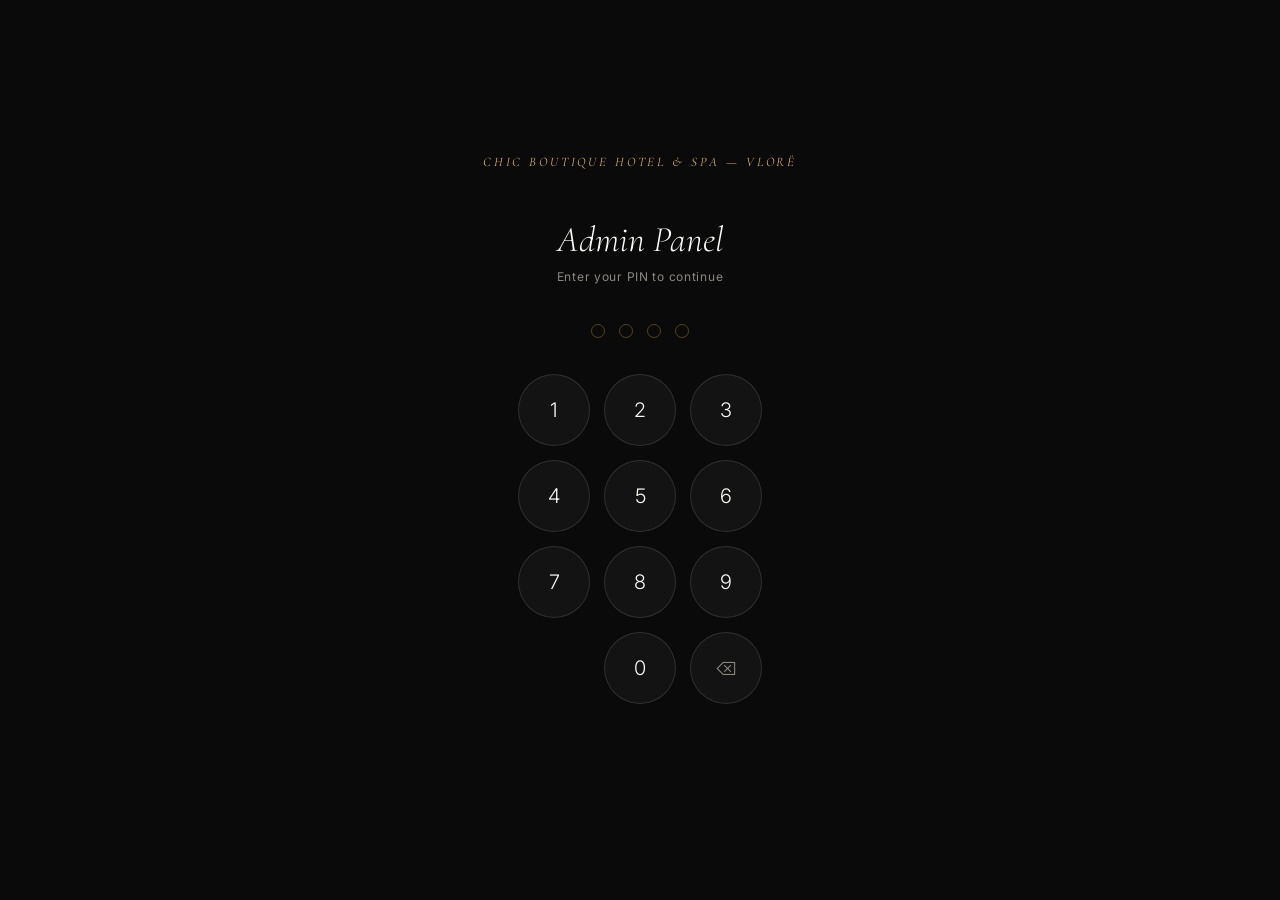
<file: admin.html>
<!DOCTYPE html>
<html lang="en">
<head>
    <meta charset="UTF-8">
    <meta name="viewport" content="width=device-width, initial-scale=1.0, viewport-fit=cover">
    <title>Admin — Chic Boutique Hotel & Spa</title>
    <link rel="preconnect" href="https://fonts.googleapis.com">
    <link rel="preconnect" href="https://fonts.gstatic.com" crossorigin>
    <link href="https://fonts.googleapis.com/css2?family=Cormorant+Garamond:ital,wght@0,300;0,400;0,600;1,300;1,400;1,600&family=Inter:wght@300;400;500;600&display=swap" rel="stylesheet">
    <style>
        :root {
            --dark:   #0A0A0A;
            --gold:   #B8973E;
            --gold2:  #D4AF6A;
            --gold-bg:#F5EDD5;
            --white:  #FAFAF7;
            --bg:     #F4F1EB;
            --muted:  #8C8880;
            --border: #DDD9D0;
            --red:    #C0392B;
            --red-bg: #FDECEA;
            --font-d: 'Cormorant Garamond', serif;
            --font-s: 'Inter', sans-serif;
        }
        *, *::before, *::after { margin:0; padding:0; box-sizing:border-box; -webkit-tap-highlight-color:transparent; }
        html { font-size:16px; }
        body { background:var(--bg); font-family:var(--font-s); color:var(--dark); -webkit-font-smoothing:antialiased; min-height:100vh; }

        /* ── LOGIN SCREEN ─────────────────────────── */
        #loginScreen {
            position:fixed; inset:0; background:var(--dark);
            display:flex; flex-direction:column; align-items:center; justify-content:center;
            z-index:999; padding:32px;
        }
        #loginScreen.hidden { display:none; }
        .login-logo {
            font-family:var(--font-d); font-size:13px; letter-spacing:0.22em;
            text-transform:uppercase; color:var(--gold2); font-style:italic;
            margin-bottom:48px; text-align:center;
        }
        .login-title {
            font-family:var(--font-d); font-size:36px; font-style:italic;
            color:var(--white); font-weight:300; margin-bottom:8px; text-align:center;
        }
        .login-sub {
            font-size:12px; color:var(--muted); letter-spacing:0.06em;
            margin-bottom:40px; text-align:center;
        }
        .pin-dots {
            display:flex; gap:14px; margin-bottom:36px; justify-content:center;
        }
        .pin-dot {
            width:14px; height:14px; border-radius:50%;
            border:1.5px solid rgba(184,151,62,0.4);
            background:transparent; transition:background 0.15s, border-color 0.15s;
        }
        .pin-dot.filled { background:var(--gold); border-color:var(--gold); }
        .numpad {
            display:grid; grid-template-columns:repeat(3,72px); gap:14px;
            justify-content:center;
        }
        .num-btn {
            width:72px; height:72px; border-radius:50%;
            border:1px solid rgba(255,255,255,0.12);
            background:rgba(255,255,255,0.04);
            color:var(--white); font-family:var(--font-s); font-size:20px; font-weight:300;
            cursor:pointer; transition:background 0.15s, border-color 0.15s;
            display:flex; align-items:center; justify-content:center;
        }
        .num-btn:hover { background:rgba(184,151,62,0.15); border-color:var(--gold); }
        .num-btn:active { background:rgba(184,151,62,0.3); }
        .num-btn.empty { border:none; background:none; cursor:default; }
        .num-btn.del { font-size:18px; color:var(--muted); }
        .login-error {
            margin-top:24px; font-size:12px; color:var(--red);
            letter-spacing:0.08em; text-align:center; min-height:18px;
            transition:opacity 0.3s;
        }

        /* ── MAIN LAYOUT ──────────────────────────── */
        #mainApp { display:none; }
        #mainApp.show { display:block; }

        .topbar {
            position:sticky; top:0; z-index:100;
            background:var(--dark); padding:0 28px;
            display:flex; align-items:center; justify-content:space-between;
            height:60px; border-bottom:2px solid var(--gold);
        }
        .topbar-brand {
            font-family:var(--font-d); font-size:13px; letter-spacing:0.2em;
            text-transform:uppercase; color:var(--gold2); font-style:italic;
        }
        .topbar-right { display:flex; align-items:center; gap:20px; }
        .topbar-label {
            font-size:10px; letter-spacing:0.14em; text-transform:uppercase;
            color:var(--muted);
        }
        .logout-btn {
            background:none; border:1px solid rgba(255,255,255,0.15);
            color:var(--muted); font-size:11px; letter-spacing:0.1em;
            text-transform:uppercase; padding:7px 16px; cursor:pointer;
            font-family:var(--font-s); transition:border-color 0.2s, color 0.2s;
        }
        .logout-btn:hover { border-color:var(--gold); color:var(--gold2); }

        /* ── MONTH NAV ────────────────────────────── */
        .month-nav {
            display:flex; align-items:center; justify-content:center;
            gap:24px; padding:28px 28px 8px;
        }
        .mnav-btn {
            background:none; border:1px solid var(--border); width:40px; height:40px;
            display:flex; align-items:center; justify-content:center;
            cursor:pointer; font-size:18px; color:var(--dark);
            transition:border-color 0.2s, background 0.2s;
        }
        .mnav-btn:hover { border-color:var(--gold); background:var(--white); }
        .mnav-label {
            font-family:var(--font-d); font-size:28px; font-style:italic;
            font-weight:400; min-width:240px; text-align:center;
        }

        /* ── STATS BAR ────────────────────────────── */
        .stats-bar {
            display:flex; gap:12px; padding:0 28px 20px; flex-wrap:wrap;
        }
        .stat-chip {
            display:flex; align-items:center; gap:8px;
            background:var(--white); border:1px solid var(--border);
            padding:10px 16px; font-size:12px;
        }
        .stat-dot { width:10px; height:10px; border-radius:50%; }
        .stat-num { font-weight:600; font-size:14px; }

        /* ── ROOMS GRID ───────────────────────────── */
        .rooms-grid {
            display:grid;
            grid-template-columns: repeat(auto-fit, minmax(280px, 1fr));
            gap:20px; padding:0 28px 40px;
        }

        .room-panel {
            background:var(--white); border:1px solid var(--border);
            overflow:hidden;
        }
        .room-panel-header {
            padding:18px 20px; border-bottom:1px solid var(--border);
            display:flex; align-items:center; justify-content:space-between;
            background:var(--dark);
        }
        .room-panel-name {
            font-family:var(--font-d); font-size:18px; font-style:italic;
            font-weight:400; color:var(--white);
        }
        .room-panel-badge {
            font-size:9px; letter-spacing:0.18em; text-transform:uppercase;
            color:var(--gold); font-weight:500;
        }
        .room-blocked-count {
            font-size:11px; color:var(--muted); margin-top:3px;
        }

        /* ── CALENDAR ─────────────────────────────── */
        .cal-wrap { padding:16px 16px 20px; }
        .cal-weekdays {
            display:grid; grid-template-columns:repeat(7,1fr);
            margin-bottom:6px;
        }
        .cal-wd {
            text-align:center; font-size:9px; letter-spacing:0.1em;
            text-transform:uppercase; color:var(--muted); padding:4px 0;
        }
        .cal-days-grid {
            display:grid; grid-template-columns:repeat(7,1fr); gap:3px;
        }
        .cal-cell {
            aspect-ratio:1; display:flex; align-items:center; justify-content:center;
            cursor:pointer; position:relative; border-radius:2px;
            transition:background 0.12s;
        }
        .cal-cell.empty { cursor:default; }
        .cal-cell.past { cursor:default; }
        .cal-num {
            font-size:13px; font-weight:300; font-family:var(--font-s);
            color:var(--dark); line-height:1; z-index:1; position:relative;
            width:100%; height:100%; display:flex; align-items:center; justify-content:center;
            border-radius:2px; transition:background 0.12s, color 0.12s;
        }
        .cal-cell.past .cal-num { color:#D0CCC4; }
        .cal-cell.today:not(.blocked) .cal-num::after {
            content:''; position:absolute; bottom:3px; left:50%; transform:translateX(-50%);
            width:3px; height:3px; border-radius:50%; background:var(--gold);
        }
        .cal-cell:not(.past):not(.empty):not(.blocked):hover .cal-num {
            background:var(--gold-bg);
        }
        .cal-cell.blocked .cal-num {
            background:var(--red); color:#fff; font-weight:500;
        }
        .cal-cell.blocked:hover .cal-num {
            background:#a93226;
        }

        /* ── ACTIONS ──────────────────────────────── */
        .room-actions {
            padding:12px 16px 16px; border-top:1px solid var(--border);
            display:flex; gap:8px; flex-wrap:wrap;
        }
        .action-btn {
            flex:1; min-width:120px; padding:10px 12px;
            font-family:var(--font-s); font-size:11px; letter-spacing:0.1em;
            text-transform:uppercase; cursor:pointer; font-weight:500;
            transition:background 0.2s, color 0.2s, border-color 0.2s;
            border:1px solid var(--border); background:none; color:var(--muted);
        }
        .action-btn:hover { border-color:var(--dark); color:var(--dark); background:var(--bg); }
        .action-btn.danger { color:var(--red); border-color:rgba(192,57,43,0.3); }
        .action-btn.danger:hover { background:var(--red-bg); border-color:var(--red); }

        /* ── TOAST ────────────────────────────────── */
        .toast {
            position:fixed; bottom:28px; left:50%; transform:translateX(-50%) translateY(80px);
            background:var(--dark); color:var(--gold2);
            font-family:var(--font-d); font-size:15px; font-style:italic;
            padding:14px 28px; letter-spacing:0.06em;
            transition:transform 0.3s cubic-bezier(0.34,1.56,0.64,1), opacity 0.3s;
            opacity:0; z-index:9999; white-space:nowrap; pointer-events:none;
            border-bottom:2px solid var(--gold);
        }
        .toast.show { transform:translateX(-50%) translateY(0); opacity:1; }

        /* ── LEGEND ───────────────────────────────── */
        .legend {
            display:flex; gap:20px; padding:0 28px 20px; flex-wrap:wrap;
        }
        .leg-item { display:flex; align-items:center; gap:8px; font-size:11px; color:var(--muted); letter-spacing:0.06em; }
        .leg-sq { width:14px; height:14px; border-radius:2px; }

        /* ── RESPONSIVE ───────────────────────────── */
        @media(max-width:600px){
            .rooms-grid { grid-template-columns:1fr; padding:0 16px 40px; }
            .topbar { padding:0 16px; }
            .month-nav { padding:20px 16px 6px; }
            .stats-bar { padding:0 16px 16px; }
            .legend { padding:0 16px 16px; }
            .mnav-label { font-size:22px; min-width:180px; }
        }
    </style>
</head>
<body>

<!-- LOGIN -->
<div id="loginScreen">
    <div class="login-logo">Chic Boutique Hotel & Spa — Vlorë</div>
    <h1 class="login-title">Admin Panel</h1>
    <p class="login-sub">Enter your PIN to continue</p>
    <div class="pin-dots" id="pinDots">
        <div class="pin-dot" id="dot0"></div>
        <div class="pin-dot" id="dot1"></div>
        <div class="pin-dot" id="dot2"></div>
        <div class="pin-dot" id="dot3"></div>
    </div>
    <div class="numpad">
        <button class="num-btn" onclick="enterPin('1')">1</button>
        <button class="num-btn" onclick="enterPin('2')">2</button>
        <button class="num-btn" onclick="enterPin('3')">3</button>
        <button class="num-btn" onclick="enterPin('4')">4</button>
        <button class="num-btn" onclick="enterPin('5')">5</button>
        <button class="num-btn" onclick="enterPin('6')">6</button>
        <button class="num-btn" onclick="enterPin('7')">7</button>
        <button class="num-btn" onclick="enterPin('8')">8</button>
        <button class="num-btn" onclick="enterPin('9')">9</button>
        <button class="num-btn empty"></button>
        <button class="num-btn" onclick="enterPin('0')">0</button>
        <button class="num-btn del" onclick="delPin()">⌫</button>
    </div>
    <div class="login-error" id="loginError"></div>
</div>

<!-- MAIN APP -->
<div id="mainApp">

    <div class="topbar">
        <div class="topbar-brand">Chic — Availability Manager</div>
        <div class="topbar-right">
            <span class="topbar-label" id="lastSaved"></span>
            <button class="logout-btn" onclick="logout()">Lock</button>
        </div>
    </div>

    <div class="month-nav">
        <button class="mnav-btn" onclick="changeMonth(-1)">&#8592;</button>
        <div class="mnav-label" id="monthLabel"></div>
        <button class="mnav-btn" onclick="changeMonth(1)">&#8594;</button>
    </div>

    <div class="legend">
        <div class="leg-item"><div class="leg-sq" style="background:var(--white);border:1px solid var(--border);"></div>Available</div>
        <div class="leg-item"><div class="leg-sq" style="background:var(--red);"></div>Blocked / Occupied</div>
        <div class="leg-item"><div class="leg-sq" style="background:var(--gold);border-radius:50%;width:10px;height:10px;margin-right:4px;"></div>Today</div>
    </div>

    <div class="stats-bar" id="statsBar"></div>

    <div class="rooms-grid" id="roomsGrid"></div>

</div>

<div class="toast" id="toast"></div>

<script>
// ── CONFIG ─────────────────────────────────────────
const PIN = '1234'; // Change this to whatever PIN you want
const STORAGE_KEY = 'chic_blocked';

const ROOMS_CONFIG = [
    { id:'junior',         name:'Junior Room',                  label:'Standard', maxGuests:2,  price:85  },
    { id:'premium-triple', name:'Premium Triple with Balcony',  label:'Premium',  maxGuests:3,  price:130 },
    { id:'deluxe-triple',  name:'Deluxe Triple with Balcony',   label:'Deluxe',   maxGuests:3,  price:160 },
    { id:'chic-suite',     name:'Chic Suite — Sea View',        label:'Suite',    maxGuests:4,  price:240 }
];

const WEEKDAYS = ['Mo','Tu','We','Th','Fr','Sa','Su'];
const MONTHS   = ['January','February','March','April','May','June','July','August','September','October','November','December'];

// ── STATE ──────────────────────────────────────────
let pinEntry   = '';
let blocked    = {}; // { roomId: ['2025-06-15', ...] }
let viewYear, viewMonth;
let authenticated = false;

// ── PIN ────────────────────────────────────────────
function enterPin(digit) {
    if (pinEntry.length >= 4) return;
    pinEntry += digit;
    updateDots();
    if (pinEntry.length === 4) {
        setTimeout(() => {
            if (pinEntry === PIN) {
                unlockApp();
            } else {
                document.getElementById('loginError').textContent = 'Incorrect PIN. Try again.';
                pinEntry = '';
                setTimeout(() => updateDots(), 100);
                setTimeout(() => {
                    document.getElementById('loginError').textContent = '';
                }, 2000);
            }
        }, 150);
    }
}
function delPin() {
    pinEntry = pinEntry.slice(0, -1);
    updateDots();
    document.getElementById('loginError').textContent = '';
}
function updateDots() {
    for (let i = 0; i < 4; i++) {
        document.getElementById(`dot${i}`).classList.toggle('filled', i < pinEntry.length);
    }
}
function unlockApp() {
    authenticated = true;
    document.getElementById('loginScreen').classList.add('hidden');
    document.getElementById('mainApp').classList.add('show');
    loadData();
    const today = new Date();
    viewYear  = today.getFullYear();
    viewMonth = today.getMonth();
    render();
}
function logout() {
    authenticated = false;
    pinEntry = '';
    updateDots();
    document.getElementById('loginScreen').classList.remove('hidden');
    document.getElementById('mainApp').classList.remove('show');
}

// ── DATA ───────────────────────────────────────────
function loadData() {
    const saved = localStorage.getItem(STORAGE_KEY);
    if (saved) {
        try { blocked = JSON.parse(saved); } catch(e) { blocked = {}; }
    }
    // Ensure all rooms exist
    ROOMS_CONFIG.forEach(r => { if (!blocked[r.id]) blocked[r.id] = []; });
}
function saveData() {
    localStorage.setItem(STORAGE_KEY, JSON.stringify(blocked));
    const now = new Date();
    document.getElementById('lastSaved').textContent =
        `Saved ${now.getHours().toString().padStart(2,'0')}:${now.getMinutes().toString().padStart(2,'0')}`;
    showToast('Changes saved');
}

// ── TOGGLE ─────────────────────────────────────────
function toggleDate(roomId, ds) {
    const arr = blocked[roomId];
    const idx = arr.indexOf(ds);
    if (idx === -1) arr.push(ds);
    else arr.splice(idx, 1);
    saveData();
    renderStats();
    renderRoom(roomId);
}
function clearRoomMonth(roomId) {
    const y = viewYear, m = viewMonth;
    blocked[roomId] = blocked[roomId].filter(ds => {
        const d = new Date(ds);
        return !(d.getFullYear() === y && d.getMonth() === m);
    });
    saveData();
    renderStats();
    renderRoom(roomId);
}
function blockRoomMonth(roomId) {
    const y = viewYear, m = viewMonth;
    const days = new Date(y, m+1, 0).getDate();
    const today = new Date(); today.setHours(0,0,0,0);
    for (let d = 1; d <= days; d++) {
        const date = new Date(y, m, d);
        if (date < today) continue;
        const ds = fmt(date);
        if (!blocked[roomId].includes(ds)) blocked[roomId].push(ds);
    }
    saveData();
    renderStats();
    renderRoom(roomId);
}
function clearAll() {
    if (!confirm('Clear ALL blocked dates for ALL rooms this month?')) return;
    ROOMS_CONFIG.forEach(r => clearRoomMonth(r.id));
}

// ── RENDER ─────────────────────────────────────────
function render() {
    document.getElementById('monthLabel').textContent = `${MONTHS[viewMonth]} ${viewYear}`;
    renderStats();
    const grid = document.getElementById('roomsGrid');
    grid.innerHTML = '';
    ROOMS_CONFIG.forEach(room => {
        const panel = document.createElement('div');
        panel.className = 'room-panel';
        panel.id = `panel-${room.id}`;
        grid.appendChild(panel);
        renderRoom(room.id);
    });
}
function renderRoom(roomId) {
    const room   = ROOMS_CONFIG.find(r => r.id === roomId);
    const panel  = document.getElementById(`panel-${roomId}`);
    const blockedDates = blocked[roomId] || [];
    const monthBlocked = blockedDates.filter(ds => {
        const d = new Date(ds);
        return d.getFullYear() === viewYear && d.getMonth() === viewMonth;
    }).length;

    panel.innerHTML = `
        <div class="room-panel-header">
            <div>
                <div class="room-panel-name">${room.name}</div>
                <div class="room-blocked-count">${monthBlocked} day${monthBlocked!==1?'s':''} blocked this month · €${room.price}/night</div>
            </div>
            <div class="room-panel-badge">${room.label}</div>
        </div>
        <div class="cal-wrap" id="cal-${roomId}">${buildCalHTML(roomId)}</div>
        <div class="room-actions">
            <button class="action-btn" onclick="blockRoomMonth('${roomId}')">Block month</button>
            <button class="action-btn danger" onclick="clearRoomMonth('${roomId}')">Clear month</button>
        </div>
    `;
}
function buildCalHTML(roomId) {
    const today = new Date(); today.setHours(0,0,0,0);
    const y = viewYear, m = viewMonth;
    const daysInMo = new Date(y, m+1, 0).getDate();
    const firstDow = (new Date(y, m, 1).getDay() + 6) % 7; // Mon-start
    const blockedArr = blocked[roomId] || [];

    let html = '<div class="cal-weekdays">';
    WEEKDAYS.forEach(d => { html += `<div class="cal-wd">${d}</div>`; });
    html += '</div><div class="cal-days-grid">';

    for (let i = 0; i < firstDow; i++) html += '<div class="cal-cell empty"></div>';

    for (let d = 1; d <= daysInMo; d++) {
        const date = new Date(y, m, d); date.setHours(0,0,0,0);
        const ds   = fmt(date);
        const isPast    = date < today;
        const isToday   = date.getTime() === today.getTime();
        const isBlocked = blockedArr.includes(ds);

        let cls = 'cal-cell';
        if (isPast)    cls += ' past';
        if (isToday)   cls += ' today';
        if (isBlocked) cls += ' blocked';

        const onclick = isPast ? '' : `onclick="toggleDate('${roomId}','${ds}')"`;
        html += `<div class="${cls}" ${onclick}><div class="cal-num">${d}</div></div>`;
    }
    html += '</div>';
    return html;
}
function renderStats() {
    const today = new Date(); today.setHours(0,0,0,0);
    const y = viewYear, m = viewMonth;
    const daysInMo = new Date(y, m+1, 0).getDate();
    let futureDays = 0;
    for (let d = 1; d <= daysInMo; d++) {
        const date = new Date(y, m, d); date.setHours(0,0,0,0);
        if (date >= today) futureDays++;
    }
    const totalSlots = ROOMS_CONFIG.length * futureDays;
    let totalBlocked = 0;
    ROOMS_CONFIG.forEach(room => {
        totalBlocked += (blocked[room.id] || []).filter(ds => {
            const d = new Date(ds);
            return d.getFullYear() === y && d.getMonth() === m && new Date(ds) >= today;
        }).length;
    });
    const available = totalSlots - totalBlocked;
    const pct = totalSlots > 0 ? Math.round((totalBlocked/totalSlots)*100) : 0;
    document.getElementById('statsBar').innerHTML = `
        <div class="stat-chip"><div class="stat-dot" style="background:var(--gold);"></div><span class="stat-num">${available}</span>&nbsp;room-nights available</div>
        <div class="stat-chip"><div class="stat-dot" style="background:var(--red);"></div><span class="stat-num">${totalBlocked}</span>&nbsp;room-nights blocked</div>
        <div class="stat-chip"><div class="stat-dot" style="background:var(--muted);"></div><span class="stat-num">${pct}%</span>&nbsp;occupancy blocked</div>
        <div class="stat-chip" style="cursor:pointer;border-color:var(--red);color:var(--red);" onclick="clearAll()">Clear all rooms this month</div>
    `;
}

function changeMonth(delta) {
    viewMonth += delta;
    if (viewMonth > 11) { viewMonth = 0; viewYear++; }
    if (viewMonth <  0) { viewMonth = 11; viewYear--; }
    render();
}

// ── TOAST ──────────────────────────────────────────
let toastTimer;
function showToast(msg) {
    const t = document.getElementById('toast');
    t.textContent = msg;
    t.classList.add('show');
    clearTimeout(toastTimer);
    toastTimer = setTimeout(() => t.classList.remove('show'), 1800);
}

// ── UTILS ──────────────────────────────────────────
function fmt(date) {
    return `${date.getFullYear()}-${String(date.getMonth()+1).padStart(2,'0')}-${String(date.getDate()).padStart(2,'0')}`;
}

// ── KEYBOARD SUPPORT ───────────────────────────────
document.addEventListener('keydown', e => {
    if (!authenticated) {
        if (e.key >= '0' && e.key <= '9') enterPin(e.key);
        if (e.key === 'Backspace') delPin();
    }
});
</script>
</body>
</html>
</file>
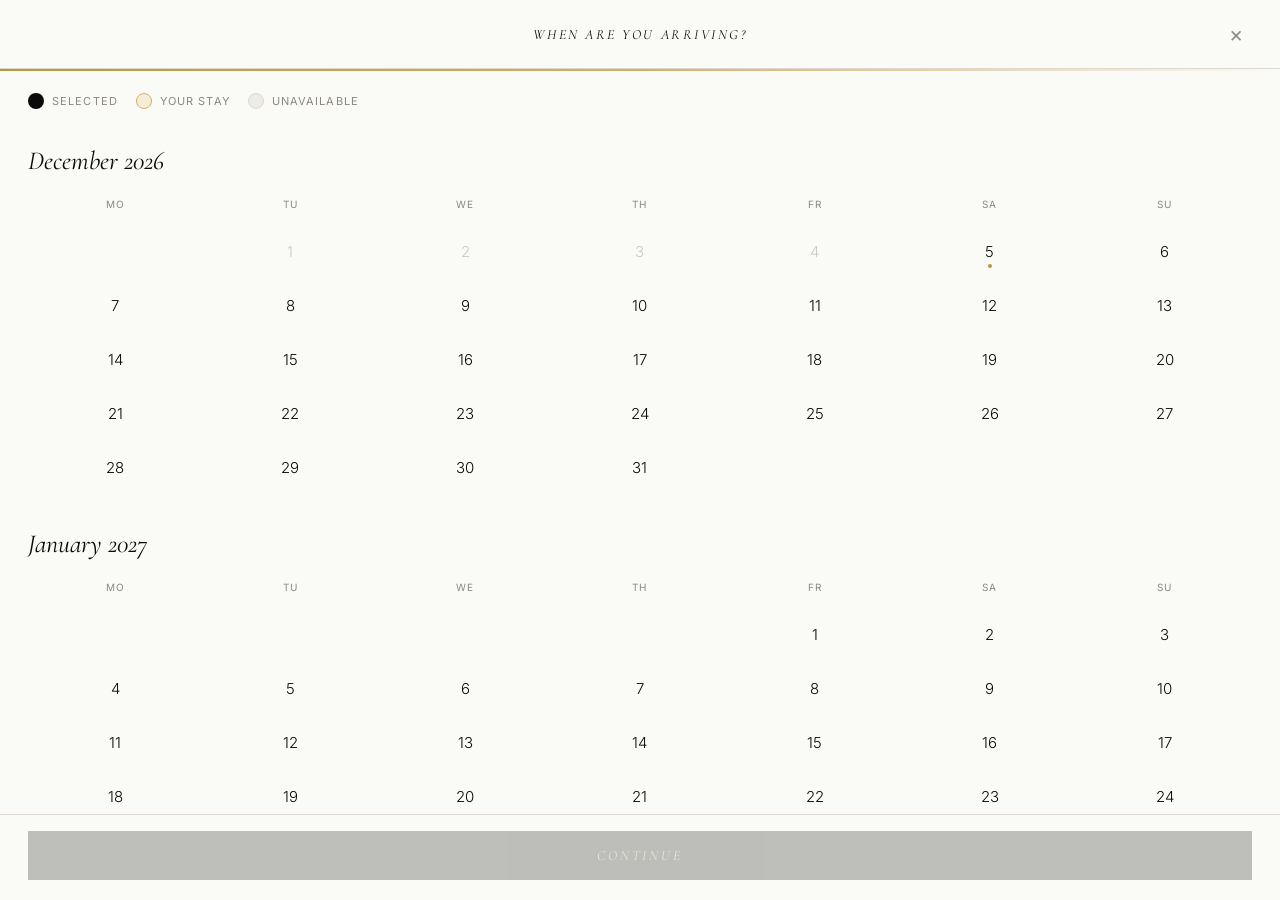
<file: booking.html>
<!DOCTYPE html>
<html lang="en">
<head>
    <meta charset="UTF-8">
    <meta name="viewport" content="width=device-width, initial-scale=1.0, viewport-fit=cover">
    <title>Reserve | Chic Boutique Hotel & Spa Vlorë</title>
    <link rel="preconnect" href="https://fonts.googleapis.com">
    <link rel="preconnect" href="https://fonts.gstatic.com" crossorigin>
    <link href="https://fonts.googleapis.com/css2?family=Cormorant+Garamond:ital,wght@0,300;0,400;0,600;1,300;1,400;1,600&family=Playfair+Display:ital,wght@0,400;1,400&family=Inter:wght@300;400;500&display=swap" rel="stylesheet">
    <style>
        :root {
            --dark:   #0A0A0A;
            --gold:   #B8973E;
            --gold2:  #D4AF6A;
            --white:  #FAFAF7;
            --bg:     #F4F1EB;
            --muted:  #8C8880;
            --border: #DDD9D0;
            --font-d: 'Cormorant Garamond', serif;
            --font-p: 'Playfair Display', serif;
            --font-s: 'Inter', sans-serif;
        }
        *, *::before, *::after { margin:0; padding:0; box-sizing:border-box; -webkit-tap-highlight-color:transparent; }
        html, body { height:100%; overflow:hidden; background:var(--white); font-family:var(--font-s); color:var(--dark); -webkit-font-smoothing:antialiased; }

        .shell { height:100vh; height:100dvh; display:flex; flex-direction:column; }

        /* TOP BAR */
        .topbar {
            flex-shrink:0; display:flex; align-items:center;
            justify-content:space-between; padding:18px 28px;
            border-bottom:1px solid var(--border); background:var(--white);
            position:relative; z-index:10;
        }
        .topbar-title {
            position:absolute; left:50%; transform:translateX(-50%);
            font-family:var(--font-d); font-size:14px; letter-spacing:0.18em;
            text-transform:uppercase; font-weight:400; font-style:italic;
            white-space:nowrap; color:var(--dark);
        }
        .topbar-btn {
            background:none; border:none; cursor:pointer; font-size:22px;
            color:var(--dark); width:32px; height:32px; display:flex;
            align-items:center; justify-content:center; opacity:0.45;
            transition:opacity 0.2s; text-decoration:none;
        }
        .topbar-btn:hover { opacity:1; }
        .topbar-btn.hidden { visibility:hidden; }

        /* Gold accent line under topbar */
        .topbar-line {
            flex-shrink:0; height:2px;
            background:linear-gradient(to right, var(--gold), var(--gold2), transparent);
        }

        /* STEPS */
        .steps-wrap { flex:1; overflow:hidden; position:relative; }
        .step { position:absolute; inset:0; overflow-y:auto; background:var(--white); transition:transform 0.38s cubic-bezier(0.4,0,0.2,1), opacity 0.25s ease; }
        .step.active { transform:translateX(0);     opacity:1;  pointer-events:all; }
        .step.prev   { transform:translateX(-100%); opacity:0;  pointer-events:none; }
        .step.next   { transform:translateX(100%);  opacity:0;  pointer-events:none; }

        /* BOTTOM BAR */
        .bottombar { flex-shrink:0; padding:16px 28px 20px; border-top:1px solid var(--border); background:var(--white); }
        .next-btn {
            display:block; width:100%; padding:16px;
            background:var(--dark); color:var(--gold2); border:none;
            font-family:var(--font-d); font-size:14px; letter-spacing:0.2em;
            text-transform:uppercase; font-style:italic; font-weight:400;
            cursor:pointer; transition:background 0.3s, color 0.3s;
        }
        .next-btn:disabled { opacity:0.25; cursor:not-allowed; }
        .next-btn:not(:disabled):hover { background:var(--gold); color:var(--white); }

        /* ── STEP 1: CALENDAR ─────────────────────── */
        .cal-legend {
            display:flex; flex-wrap:wrap; gap:18px;
            padding:22px 28px 0; font-size:11px; letter-spacing:0.1em;
            text-transform:uppercase; color:var(--muted);
        }
        .leg-item { display:flex; align-items:center; gap:8px; }
        .leg-dot { width:16px; height:16px; border-radius:50%; flex-shrink:0; }

        .cal-scroll { padding:0 28px 40px; }
        .cal-month-block { margin-top:36px; }
        .cal-month-name {
            font-family:var(--font-d); font-size:26px; font-style:italic;
            font-weight:400; margin-bottom:22px; color:var(--dark);
        }
        .cal-weekdays { display:grid; grid-template-columns:repeat(7,1fr); margin-bottom:8px; }
        .cal-wd { text-align:center; font-size:10px; letter-spacing:0.12em; text-transform:uppercase; color:var(--muted); padding-bottom:8px; }
        .cal-days-grid { display:grid; grid-template-columns:repeat(7,1fr); row-gap:4px; }

        .cal-cell { display:flex; align-items:center; justify-content:center; height:50px; position:relative; cursor:pointer; user-select:none; -webkit-user-select:none; }
        .cal-cell.empty { cursor:default; }
        .cal-cell.past  { cursor:not-allowed; }
        .cal-num {
            width:44px; height:44px; display:flex; align-items:center; justify-content:center;
            font-family:var(--font-s); font-size:15px; font-weight:300; border-radius:50%;
            position:relative; z-index:2; transition:background 0.15s, color 0.15s;
        }
        .cal-cell.past .cal-num { color:#CCC8C0; }
        .cal-cell.blocked .cal-num { color:#CCC8C0; text-decoration:line-through; cursor:not-allowed; }
        .cal-cell::before {
            content:''; position:absolute; top:50%; transform:translateY(-50%);
            height:44px; left:0; right:0; background:transparent; z-index:1; transition:background 0.15s;
        }
        .cal-cell.in-range::before    { background:#F5EDD5; }
        .cal-cell.range-start::before { background:#F5EDD5; left:50%; }
        .cal-cell.range-end::before   { background:#F5EDD5; right:50%; }
        .cal-cell.range-start .cal-num,
        .cal-cell.range-end .cal-num  { background:var(--dark); color:var(--gold2); font-weight:400; }
        .cal-cell:not(.past):not(.blocked):not(.range-start):not(.range-end):hover .cal-num { background:var(--bg); }
        .cal-cell.today:not(.range-start):not(.range-end) .cal-num::after {
            content:''; position:absolute; bottom:5px; left:50%; transform:translateX(-50%);
            width:4px; height:4px; border-radius:50%; background:var(--gold);
        }

        /* ── STEP 2: GUESTS ───────────────────────── */
        .guests-wrap { padding:48px 28px; max-width:480px; margin:0 auto; }
        .guests-title {
            font-family:var(--font-d); font-size:42px; font-style:italic;
            font-weight:400; margin-bottom:8px; color:var(--dark);
        }
        .guests-sub { font-size:13px; color:var(--muted); margin-bottom:44px; line-height:1.6; }
        .guest-row { display:flex; justify-content:space-between; align-items:center; padding:24px 0; border-bottom:1px solid var(--border); }
        .guest-row:first-of-type { border-top:1px solid var(--border); }
        .guest-label-main { font-family:var(--font-d); font-size:20px; font-style:italic; font-weight:400; }
        .guest-label-sub  { font-size:11px; color:var(--muted); margin-top:3px; letter-spacing:0.06em; }
        .guest-counter { display:flex; align-items:center; gap:22px; }
        .ctr-btn {
            width:38px; height:38px; border-radius:50%;
            border:1px solid var(--border); background:none; cursor:pointer;
            font-size:20px; color:var(--dark); display:flex;
            align-items:center; justify-content:center; transition:border-color 0.2s, background 0.2s;
        }
        .ctr-btn:hover:not(:disabled) { border-color:var(--gold); background:var(--bg); }
        .ctr-btn:disabled { opacity:0.2; cursor:not-allowed; }
        .ctr-val { font-family:var(--font-d); font-size:32px; font-weight:400; min-width:24px; text-align:center; color:var(--dark); }

        /* ── STEP 3: SUMMARY ──────────────────────── */
        .summary-wrap { padding:40px 28px; max-width:520px; margin:0 auto; }
        .summary-title { font-family:var(--font-d); font-size:42px; font-style:italic; font-weight:400; margin-bottom:36px; }
        .sum-card { border:1px solid var(--border); border-radius:2px; overflow:hidden; margin-bottom:14px; }
        .sum-card-inner { padding:22px; }
        .sum-label { font-size:9px; letter-spacing:0.2em; text-transform:uppercase; color:var(--gold); margin-bottom:8px; font-weight:500; }
        .sum-value { font-family:var(--font-d); font-size:18px; font-weight:400; letter-spacing:0.04em; }
        .sum-edit { float:right; background:none; border:none; cursor:pointer; color:var(--muted); font-size:16px; margin-top:2px; transition:color 0.2s; }
        .sum-edit:hover { color:var(--gold); }

        /* ── STEP 4: ROOMS ────────────────────────── */
        .rooms-wrap { padding:28px 28px 50px; }
        .rooms-header { margin-bottom:28px; }
        .rooms-title { font-family:var(--font-d); font-size:36px; font-style:italic; font-weight:400; margin-bottom:6px; }
        .rooms-sub { font-size:12px; color:var(--muted); letter-spacing:0.04em; }
        .room-card { border:1px solid var(--border); overflow:hidden; margin-bottom:20px; }
        .room-card-img { width:100%; height:230px; object-fit:cover; display:block; transition:transform 0.7s ease; }
        .room-card:hover .room-card-img { transform:scale(1.03); }
        .room-card-body { padding:22px; }
        .room-card-label { font-size:9px; letter-spacing:0.2em; text-transform:uppercase; color:var(--gold); margin-bottom:6px; font-weight:500; }
        .room-card-name { font-family:var(--font-d); font-size:26px; font-style:italic; font-weight:400; margin-bottom:8px; }
        .room-card-desc { font-size:13px; color:var(--muted); margin-bottom:20px; line-height:1.7; }
        .room-card-footer { display:flex; justify-content:space-between; align-items:flex-end; border-top:1px solid var(--border); padding-top:18px; }
        .room-price-per { font-size:9px; letter-spacing:0.16em; text-transform:uppercase; color:var(--muted); margin-bottom:4px; }
        .room-price-num { font-family:var(--font-d); font-size:32px; font-style:italic; font-weight:400; color:var(--dark); }
        .room-price-total { font-size:11px; color:var(--muted); margin-top:3px; }
        .room-select-btn {
            background:none; color:var(--dark); border:1px solid var(--dark);
            padding:12px 26px; font-family:var(--font-d); font-size:13px;
            font-style:italic; letter-spacing:0.1em; cursor:pointer;
            transition:background 0.3s, color 0.3s, border-color 0.3s;
        }
        .room-select-btn:hover { background:var(--gold); color:var(--white); border-color:var(--gold); }
        .room-unavailable { opacity:0.35; pointer-events:none; }
        .room-unavail-badge {
            font-size:10px; letter-spacing:0.12em; text-transform:uppercase;
            color:var(--muted); border:1px solid var(--border); padding:8px 16px;
            font-family:var(--font-d); font-style:italic;
        }

        /* ── SUCCESS ──────────────────────────────── */
        .success-screen {
            display:none; position:fixed; inset:0; background:var(--bg); z-index:999;
            flex-direction:column; align-items:center; justify-content:center;
            text-align:center; padding:40px 28px;
        }
        .success-screen.show { display:flex; }
        .success-mark { font-size:36px; color:var(--gold); margin-bottom:28px; }
        .success-h { font-family:var(--font-d); font-size:52px; font-style:italic; font-weight:400; margin-bottom:16px; }
        .success-p { font-size:14px; color:var(--muted); max-width:340px; line-height:1.8; margin-bottom:40px; }
        .success-back {
            font-family:var(--font-d); font-size:14px; font-style:italic;
            letter-spacing:0.1em; text-decoration:none; color:var(--dark);
            border-bottom:1px solid var(--gold); padding-bottom:3px;
        }
    </style>
</head>
<body>

<div class="success-screen" id="successScreen">
    <div class="success-mark">✦</div>
    <h2 class="success-h" id="successTitle"></h2>
    <p class="success-p" id="successText"></p>
    <a href="index.html" class="success-back" id="successBack"></a>
</div>

<div class="shell">
    <div class="topbar">
        <button class="topbar-btn hidden" id="backBtn" onclick="goBack()">&#8592;</button>
        <span class="topbar-title" id="topbarTitle"></span>
        <a href="index.html" class="topbar-btn">&#215;</a>
    </div>
    <div class="topbar-line"></div>

    <div class="steps-wrap">

        <!-- STEP 1: CALENDAR -->
        <div class="step active" id="step1">
            <div class="cal-legend">
                <div class="leg-item"><div class="leg-dot" style="background:var(--dark);"></div><span id="legSelected"></span></div>
                <div class="leg-item"><div class="leg-dot" style="background:#F5EDD5;border:1px solid var(--gold2);"></div><span id="legYourStay"></span></div>
                <div class="leg-item"><div class="leg-dot" style="background:#EDEBE6;border:1px solid var(--border);"></div><span id="legUnavail"></span></div>
            </div>
            <div class="cal-scroll" id="calScroll"></div>
        </div>

        <!-- STEP 2: GUESTS -->
        <div class="step next" id="step2">
            <div class="guests-wrap">
                <h2 class="guests-title" id="guestsTitle"></h2>
                <p class="guests-sub" id="guestsSub"></p>
                <div class="guest-row">
                    <div><div class="guest-label-main" id="adultsLabel"></div><div class="guest-label-sub" id="adultsAge"></div></div>
                    <div class="guest-counter">
                        <button class="ctr-btn" id="adultsMinus" onclick="changeGuests('adults',-1)" disabled>−</button>
                        <span class="ctr-val" id="adultsVal">1</span>
                        <button class="ctr-btn" onclick="changeGuests('adults',1)">+</button>
                    </div>
                </div>
                <div class="guest-row">
                    <div><div class="guest-label-main" id="childrenLabel"></div><div class="guest-label-sub" id="childrenAge"></div></div>
                    <div class="guest-counter">
                        <button class="ctr-btn" id="childrenMinus" onclick="changeGuests('children',-1)" disabled>−</button>
                        <span class="ctr-val" id="childrenVal">0</span>
                        <button class="ctr-btn" onclick="changeGuests('children',1)">+</button>
                    </div>
                </div>
            </div>
        </div>

        <!-- STEP 3: SUMMARY -->
        <div class="step next" id="step3">
            <div class="summary-wrap">
                <h2 class="summary-title" id="summaryTitle"></h2>
                <div class="sum-card"><div class="sum-card-inner"><div class="sum-label" id="sumDestLabel"></div><div class="sum-value" id="sumDestVal"></div></div></div>
                <div class="sum-card"><div class="sum-card-inner"><div class="sum-label" id="sumDatesLabel"></div><div class="sum-value" id="sumDates">—</div><button class="sum-edit" onclick="jumpTo(1)">&#9998;</button></div></div>
                <div class="sum-card"><div class="sum-card-inner"><div class="sum-label" id="sumGuestsLabel"></div><div class="sum-value" id="sumGuests">—</div><button class="sum-edit" onclick="jumpTo(2)">&#9998;</button></div></div>
            </div>
        </div>

        <!-- STEP 4: ROOMS -->
        <div class="step next" id="step4">
            <div class="rooms-wrap">
                <div class="rooms-header">
                    <h2 class="rooms-title" id="roomsTitle"></h2>
                    <p class="rooms-sub" id="roomsSub"></p>
                </div>
                <div id="roomsList"></div>
            </div>
        </div>

    </div>

    <div class="bottombar">
        <button class="next-btn" id="nextBtn" onclick="goNext()" disabled></button>
    </div>
</div>

<script>
// ================================================================
// BLOCKED DATES — add "YYYY-MM-DD" per room to block
// ================================================================
const BLOCKED = {
    "junior":          [],
    "premium-triple":  [],
    "deluxe-triple":   [],
    "chic-suite":      []
};

// ================================================================
// TRANSLATIONS
// ================================================================
const T = {
    en: {
        steps:{ 1:'When are you arriving?', 2:'Who is joining you?', 3:'Your Chic experience', 4:'Choose your room' },
        months:["January","February","March","April","May","June","July","August","September","October","November","December"],
        weekdays:["Mo","Tu","We","Th","Fr","Sa","Su"],
        legSelected:"Selected", legYourStay:"Your stay", legUnavail:"Unavailable",
        next:"Continue", checkRates:"Check availability",
        guestsTitle:"Who's joining?", guestsSub:"Select the number of guests for your stay.",
        adultsLabel:"Adults", adultsAge:"Age 13 or above",
        childLabel:"Children", childAge:"Under 13",
        sumTitle:"Your reservation.", sumDest:"Destination", sumDestVal:"Vlorë, Albania",
        sumDates:"Dates", sumGuests:"Guests", roomsTitle:"Available rooms.",
        avgNight:"Per night", totalFor:"total for", night:"night", nights:"nights",
        guest:"guest", guests:"guests", select:"Select", overCap:"Over capacity", unavail:"Unavailable",
        r1n:"Junior Room", r1l:"Standard",
        r1d:"A comfortable, light-filled room with double bed, air conditioning, private bathroom and all modern amenities.",
        r2n:"Premium Triple with Balcony", r2l:"Premium",
        r2d:"Spacious room for three with a private balcony, air conditioning, wardrobe and shower — perfect for families.",
        r3n:"Deluxe Triple with Balcony", r3l:"Deluxe",
        r3d:"Our most refined triple room, featuring bathrobes, free toiletries, hairdryer, balcony and soundproof walls.",
        r4n:"Chic Suite — Sea View", r4l:"Suite",
        r4d:"The pinnacle of the hotel. A spacious suite with sea views, flat-screen TV, soundproof walls, minibar and coffee maker.",
        successTitle:"Request received.", successText:"Thank you for choosing Chic Hotel & Spa. We will confirm your reservation within 24 hours.", successBack:"Return to hotel"
    },
    sq: {
        steps:{ 1:'Kur do të mbërrini?', 2:'Kush vjen me ju?', 3:'Përvoja juaj Chic', 4:'Zgjidhni dhomën' },
        months:["Janar","Shkurt","Mars","Prill","Maj","Qershor","Korrik","Gusht","Shtator","Tetor","Nëntor","Dhjetor"],
        weekdays:["Hë","Ma","Më","En","Pr","Sh","Di"],
        legSelected:"Zgjedhur", legYourStay:"Qëndrimi juaj", legUnavail:"I padisponueshëm",
        next:"Vazhdo", checkRates:"Kontrollo disponueshmërinë",
        guestsTitle:"Kush vjen me ju?", guestsSub:"Zgjidhni numrin e mysafirëve për qëndrimin tuaj.",
        adultsLabel:"Të rritur", adultsAge:"Moshë 13 vjeç e lart",
        childLabel:"Fëmijë", childAge:"Nën 13 vjeç",
        sumTitle:"Rezervimi juaj.", sumDest:"Destinacioni", sumDestVal:"Vlorë, Shqipëri",
        sumDates:"Datat", sumGuests:"Mysafirët", roomsTitle:"Dhoma të disponueshme.",
        avgNight:"Për natë", totalFor:"total për", night:"natë", nights:"net",
        guest:"mysafir", guests:"mysafirë", select:"Zgjidh", overCap:"Kapacitet i tejkaluar", unavail:"E padisponueshme",
        r1n:"Dhomë Junior", r1l:"Standard",
        r1d:"Dhomë e rehatshme me krevat dyshe, ajër të kondicionuar, banjë private me dush dhe të gjitha pajisjet moderne.",
        r2n:"Premium Trefishe me Ballkon", r2l:"Premium",
        r2d:"Dhomë e gjerë për tre persona me ballkon privat, ajër të kondicionuar dhe dush — perfekte për familje.",
        r3n:"Deluxe Trefishe me Ballkon", r3l:"Deluxe",
        r3d:"Dhoma jonë trefishe më e rafinuar me robat banje, kozmetikë falas, tharëse flokësh, ballkon dhe mure me izolim.",
        r4n:"Suite Chic — Pamje nga Deti", r4l:"Suite",
        r4d:"Kulmi i hotelit. Suite e gjerë me pamje nga deti, TV, mure me izolim, minibar dhe makinë kafeje.",
        successTitle:"Kërkesa u mor.", successText:"Faleminderit që zgjodhët Chic Hotel & Spa. Do të konfirmojmë rezervimin tuaj brenda 24 orëve.", successBack:"Kthehu te hoteli"
    },
    it: {
        steps:{ 1:'Quando arrivate?', 2:'Chi si unisce a voi?', 3:'La vostra esperienza Chic', 4:'Scegliete la camera' },
        months:["Gennaio","Febbraio","Marzo","Aprile","Maggio","Giugno","Luglio","Agosto","Settembre","Ottobre","Novembre","Dicembre"],
        weekdays:["Lu","Ma","Me","Gi","Ve","Sa","Do"],
        legSelected:"Selezionato", legYourStay:"Il tuo soggiorno", legUnavail:"Non disponibile",
        next:"Continua", checkRates:"Verifica disponibilità",
        guestsTitle:"Chi si unisce?", guestsSub:"Seleziona il numero di ospiti per il tuo soggiorno.",
        adultsLabel:"Adulti", adultsAge:"13 anni o più",
        childLabel:"Bambini", childAge:"Sotto i 13 anni",
        sumTitle:"La tua prenotazione.", sumDest:"Destinazione", sumDestVal:"Valona, Albania",
        sumDates:"Date", sumGuests:"Ospiti", roomsTitle:"Camere disponibili.",
        avgNight:"A notte", totalFor:"totale per", night:"notte", nights:"notti",
        guest:"ospite", guests:"ospiti", select:"Seleziona", overCap:"Capacità superata", unavail:"Non disponibile",
        r1n:"Camera Junior", r1l:"Standard",
        r1d:"Camera confortevole con letto matrimoniale, aria condizionata, bagno privato con doccia e tutti i comfort moderni.",
        r2n:"Premium Tripla con Balcone", r2l:"Premium",
        r2d:"Camera spaziosa per tre con balcone privato, aria condizionata e doccia — perfetta per famiglie o gruppi.",
        r3n:"Deluxe Tripla con Balcone", r3l:"Deluxe",
        r3d:"La nostra camera tripla più raffinata con accappatoi, cortesia gratuita, asciugacapelli, balcone e pareti insonorizzate.",
        r4n:"Suite Chic — Vista Mare", r4l:"Suite",
        r4d:"Il massimo dell'hotel. Suite spaziosa con vista mare, TV a schermo piatto, pareti insonorizzate, minibar e macchinetta del caffè.",
        successTitle:"Richiesta ricevuta.", successText:"Grazie per aver scelto Chic Hotel & Spa. Confermeremo la prenotazione entro 24 ore.", successBack:"Torna all'hotel"
    }
};

const ROOMS = [
    { id:"junior",         tKey:"r1", price:85,  img:"https://chicboutiquehotel.al/wp-content/uploads/2026/05/444511349.jpg",  maxGuests:2 },
    { id:"premium-triple", tKey:"r2", price:130, img:"https://chicboutiquehotel.al/wp-content/uploads/2026/05/444510472.jpg",  maxGuests:3 },
    { id:"deluxe-triple",  tKey:"r3", price:160, img:"https://chicboutiquehotel.al/wp-content/uploads/2026/05/444510273.jpg",  maxGuests:3 },
    { id:"chic-suite",     tKey:"r4", price:240, img:"https://chicboutiquehotel.al/wp-content/uploads/2026/05/444510468.jpg",  maxGuests:4 }
];

let lang = localStorage.getItem('lang') || 'en';
if (!T[lang]) lang = 'en';
let currentStep=1, checkIn=null, checkOut=null, selecting='in', adults=1, children=0;

function applyLang() {
    const t = T[lang];
    document.getElementById('legSelected').textContent    = t.legSelected;
    document.getElementById('legYourStay').textContent    = t.legYourStay;
    document.getElementById('legUnavail').textContent     = t.legUnavail;
    document.getElementById('guestsTitle').textContent    = t.guestsTitle;
    document.getElementById('guestsSub').textContent      = t.guestsSub;
    document.getElementById('adultsLabel').textContent    = t.adultsLabel;
    document.getElementById('adultsAge').textContent      = t.adultsAge;
    document.getElementById('childrenLabel').textContent  = t.childLabel;
    document.getElementById('childrenAge').textContent    = t.childAge;
    document.getElementById('summaryTitle').textContent   = t.sumTitle;
    document.getElementById('sumDestLabel').textContent   = t.sumDest;
    document.getElementById('sumDestVal').textContent     = t.sumDestVal;
    document.getElementById('sumDatesLabel').textContent  = t.sumDates;
    document.getElementById('sumGuestsLabel').textContent = t.sumGuests;
    document.getElementById('roomsTitle').textContent     = t.roomsTitle;
    document.getElementById('successTitle').textContent   = t.successTitle;
    document.getElementById('successText').textContent    = t.successText;
    document.getElementById('successBack').textContent    = t.successBack;
    updateTopbar(); updateNextBtn();
}

function buildCalendars() {
    const t=T[lang], scroll=document.getElementById('calScroll');
    scroll.innerHTML='';
    const today=new Date(); today.setHours(0,0,0,0);
    const sy=today.getFullYear(), sm=today.getMonth();
    for(let m=0;m<13;m++){
        let y=sy,mo=sm+m;
        if(mo>11){y++;mo-=12;}
        const block=document.createElement('div'); block.className='cal-month-block';
        const title=document.createElement('div'); title.className='cal-month-name';
        title.textContent=`${t.months[mo]} ${y}`; block.appendChild(title);
        const wdRow=document.createElement('div'); wdRow.className='cal-weekdays';
        t.weekdays.forEach(d=>{const wd=document.createElement('div');wd.className='cal-wd';wd.textContent=d;wdRow.appendChild(wd);});
        block.appendChild(wdRow);
        const grid=document.createElement('div'); grid.className='cal-days-grid';
        const firstDow=(new Date(y,mo,1).getDay()+6)%7;
        const daysInMo=new Date(y,mo+1,0).getDate();
        for(let i=0;i<firstDow;i++){const e=document.createElement('div');e.className='cal-cell empty';grid.appendChild(e);}
        for(let d=1;d<=daysInMo;d++){
            const date=new Date(y,mo,d); date.setHours(0,0,0,0);
            const ds=fmt(date);
            const cell=document.createElement('div'); cell.className='cal-cell'; cell.dataset.date=ds;
            const num=document.createElement('div'); num.className='cal-num'; num.textContent=d; cell.appendChild(num);
            if(date<today)cell.classList.add('past');
            if(date.getTime()===today.getTime())cell.classList.add('today');
            cell.addEventListener('click',()=>onDayClick(cell,date,ds));
            grid.appendChild(cell);
        }
        block.appendChild(grid); scroll.appendChild(block);
    }
    refreshCalStyles();
}

function onDayClick(cell,date,ds){
    if(cell.classList.contains('past'))return;
    const allBlocked=Object.values(BLOCKED).every(a=>a.includes(ds));
    if(allBlocked)return;
    if(selecting==='in'){checkIn=date;checkOut=null;selecting='out';}
    else{ if(date<=checkIn){checkIn=date;checkOut=null;selecting='out';}else{checkOut=date;selecting='in';} }
    refreshCalStyles(); updateNextBtn();
}

function refreshCalStyles(){
    document.querySelectorAll('.cal-cell').forEach(cell=>{
        cell.classList.remove('range-start','range-end','in-range','blocked');
        const ds=cell.dataset.date; if(!ds)return;
        const date=new Date(ds);
        const isBlocked=Object.values(BLOCKED).every(a=>a.includes(ds));
        if(isBlocked&&!cell.classList.contains('past')){cell.classList.add('blocked');return;}
        if(!checkIn)return;
        const ci=fmt(checkIn),co=checkOut?fmt(checkOut):null;
        if(ci&&co){
            if(ds===ci)cell.classList.add('range-start');
            else if(ds===co)cell.classList.add('range-end');
            else if(date>checkIn&&date<checkOut)cell.classList.add('in-range');
        } else if(ds===ci)cell.classList.add('range-start');
    });
}

function changeGuests(type,delta){
    if(type==='adults'){adults=Math.max(1,adults+delta);document.getElementById('adultsVal').textContent=adults;document.getElementById('adultsMinus').disabled=adults<=1;}
    else{children=Math.max(0,children+delta);document.getElementById('childrenVal').textContent=children;document.getElementById('childrenMinus').disabled=children<=0;}
}

function goNext(){
    if(currentStep===1&&(!checkIn||!checkOut))return;
    if(currentStep===3)buildRooms();
    const from=currentStep; currentStep++;
    transitionSteps(from,currentStep); updateTopbar(); updateNextBtn();
    if(currentStep===3)fillSummary();
}
function goBack(){
    if(currentStep<=1)return;
    const from=currentStep; currentStep--;
    transitionSteps(from,currentStep,true); updateTopbar(); updateNextBtn();
}
function jumpTo(step){
    const from=currentStep; currentStep=step;
    transitionSteps(from,currentStep,step<from); updateTopbar(); updateNextBtn();
}
function transitionSteps(from,to,back){
    const f=document.getElementById(`step${from}`),t=document.getElementById(`step${to}`);
    f.classList.remove('active'); f.classList.add(back?'next':'prev');
    t.classList.remove('prev','next'); t.classList.add('active'); t.scrollTop=0;
}
function updateTopbar(){
    const t=T[lang];
    document.getElementById('topbarTitle').textContent=t.steps[currentStep]||'';
    document.getElementById('backBtn').classList.toggle('hidden',currentStep===1);
}
function updateNextBtn(){
    const t=T[lang],btn=document.getElementById('nextBtn');
    btn.style.display='';
    if(currentStep===1){btn.disabled=!(checkIn&&checkOut);btn.textContent=t.next;}
    else if(currentStep===2){btn.disabled=false;btn.textContent=t.next;}
    else if(currentStep===3){btn.disabled=false;btn.textContent=t.checkRates;}
    else if(currentStep===4){btn.style.display='none';}
}
function fillSummary(){
    const t=T[lang];
    const nights=Math.round((checkOut-checkIn)/86400000);
    const locale=lang==='sq'?'sq-AL':lang==='it'?'it-IT':'en-GB';
    const ci=checkIn.toLocaleDateString(locale,{day:'numeric',month:'short'});
    const co=checkOut.toLocaleDateString(locale,{day:'numeric',month:'short',year:'numeric'});
    document.getElementById('sumDates').textContent=`${ci.toUpperCase()} — ${co.toUpperCase()}  ·  ${nights} ${nights!==1?t.nights:t.night}`;
    let g=`${adults} ${t.adultsLabel}`;
    if(children>0)g+=` + ${children} ${t.childLabel}`;
    document.getElementById('sumGuests').textContent=g;
}
function buildRooms(){
    const t=T[lang];
    const nights=Math.round((checkOut-checkIn)/86400000);
    const totalGuests=adults+children;
    const list=document.getElementById('roomsList'); list.innerHTML='';
    const locale=lang==='sq'?'sq-AL':lang==='it'?'it-IT':'en-GB';
    const ci=checkIn.toLocaleDateString(locale,{day:'numeric',month:'short'});
    const co=checkOut.toLocaleDateString(locale,{day:'numeric',month:'short'});
    document.getElementById('roomsSub').textContent=`${ci} – ${co}  ·  ${nights} ${nights!==1?t.nights:t.night}  ·  ${totalGuests} ${totalGuests!==1?t.guests:t.guest}`;
    ROOMS.forEach(room=>{
        const blocked=BLOCKED[room.id]||[];
        let unavail=false;
        let d=new Date(checkIn);
        while(d<checkOut){if(blocked.includes(fmt(d))){unavail=true;break;}d.setDate(d.getDate()+1);}
        const overCap=totalGuests>room.maxGuests;
        const isUnavail=unavail||overCap;
        const total=nights*room.price;
        const card=document.createElement('div'); card.className='room-card'+(isUnavail?' room-unavailable':'');
        card.innerHTML=`
            <img class="room-card-img" src="${room.img}" alt="${t[room.tKey+'n']}" loading="lazy">
            <div class="room-card-body">
                <div class="room-card-label">${t[room.tKey+'l']}</div>
                <div class="room-card-name">${t[room.tKey+'n']}</div>
                <div class="room-card-desc">${t[room.tKey+'d']}</div>
                <div class="room-card-footer">
                    <div>
                        <div class="room-price-per">${t.avgNight}</div>
                        <div class="room-price-num">€${room.price}</div>
                        <div class="room-price-total">€${total} ${t.totalFor} ${nights} ${nights!==1?t.nights:t.night}</div>
                    </div>
                    ${isUnavail
                        ?`<span class="room-unavail-badge">${overCap?t.overCap:t.unavail}</span>`
                        :`<button class="room-select-btn" onclick="selectRoom()">${t.select}</button>`
                    }
                </div>
            </div>`;
        list.appendChild(card);
    });
    document.getElementById('nextBtn').style.display='none';
}
function selectRoom(){ document.getElementById('successScreen').classList.add('show'); }
function fmt(date){ return `${date.getFullYear()}-${String(date.getMonth()+1).padStart(2,'0')}-${String(date.getDate()).padStart(2,'0')}`; }
document.addEventListener('DOMContentLoaded',()=>{ applyLang(); buildCalendars(); });
</script>
</body>
</html>
</file>
